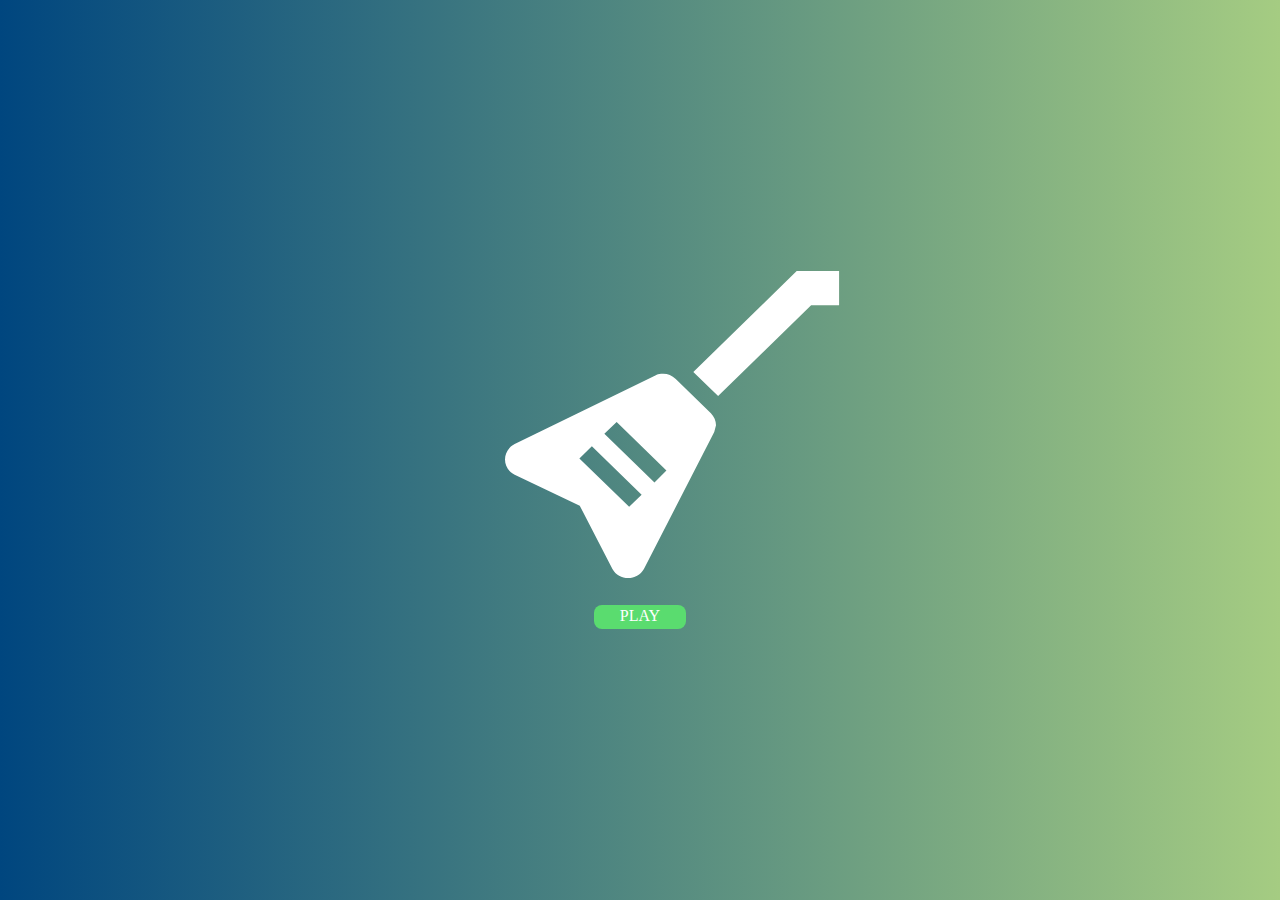
<file: index.html>
<!DOCTYPE html>
<html lang="en">
<head>
    <meta charset="UTF-8">
    <meta http-equiv="X-UA-Compatible" content="IE=edge">
    <meta name="viewport" content="width=device-width, initial-scale=1.0">
    <link rel="stylesheet" href="/styles/style.css">
    <title>instrumento</title>
</head>
<body>
   <section class="home">
    <img class="home__logo" src="/assets/logo.svg" alt="logo">
    <a class="home__buttom" href="/landing.html">play</a>
   </section> 
</body>
</html>
</file>
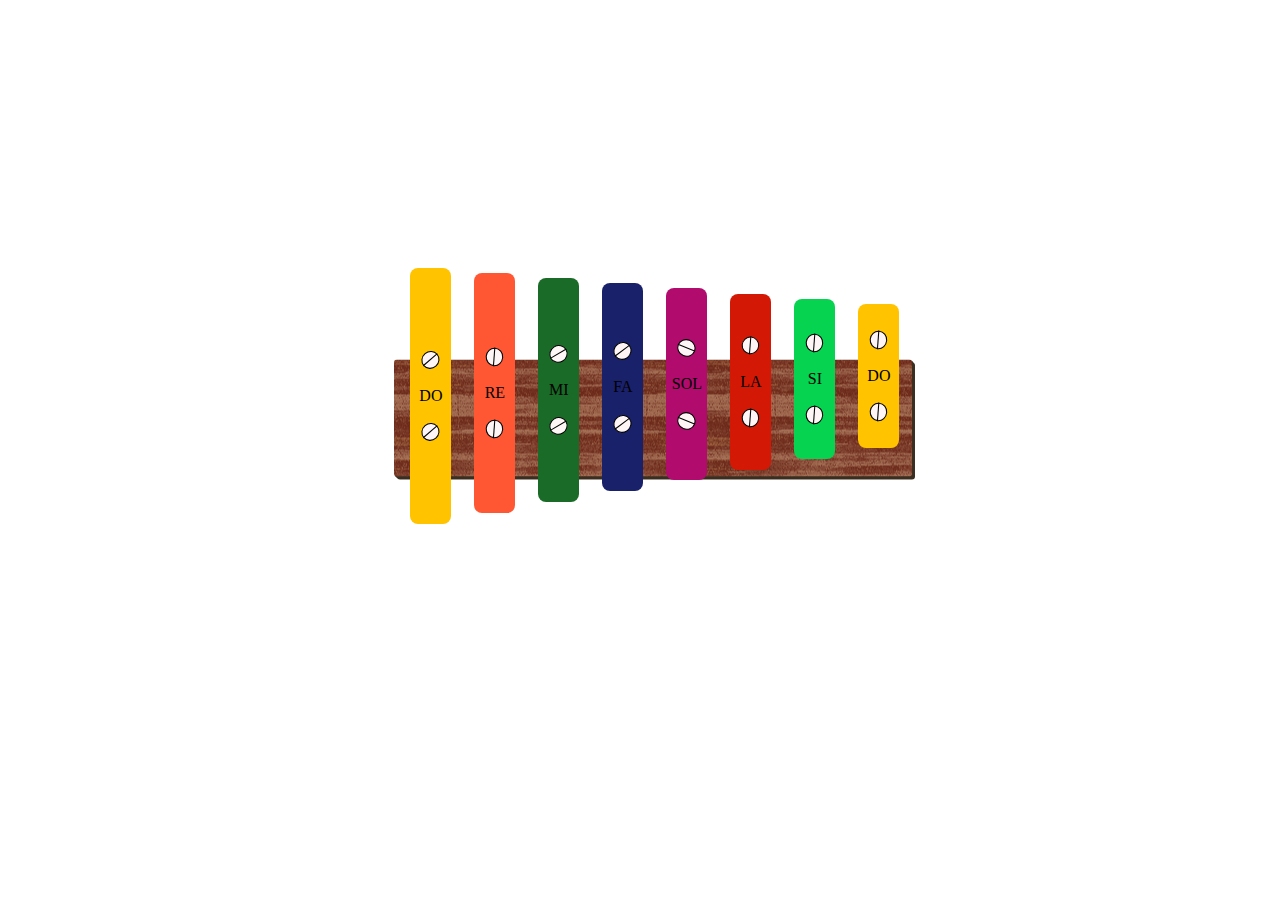
<file: isntrumento.html>
<!DOCTYPE html>
<html lang="en">
<head>
    <meta charset="UTF-8">
    <meta http-equiv="X-UA-Compatible" content="IE=edge">
    <meta name="viewport" content="width=device-width, initial-scale=1.0">
    <link rel="stylesheet" href="/styles/isntrumentos.css">
    <title>Musica</title>
</head>
<body>
    <section class="instrument">
        <div class="instrument__base">

        </div>
        <ul class="instrument__container">
            <li onclick="jsNota(523)" class="tecla1"> <img src="/assets/screw.svg" alt="tornillo"> <p>do</p> <img src="/assets/screw.svg" alt=""> </li>
            <li onclick="jsNota(587)" class="tecla2"><img src="/assets/screw.svg" alt="tornillo"> <p>re</p> <img src="/assets/screw.svg" alt=""></li>
            <li onclick="jsNota(659)" class="tecla3"><img src="/assets/screw.svg" alt="tornillo"> <p>mi</p> <img src="/assets/screw.svg" alt=""></li>
            <li onclick="jsNota(698)" class="tecla4"><img src="/assets/screw.svg" alt="tornillo"> <p>fa</p> <img src="/assets/screw.svg" alt=""></li>
            <li onclick="jsNota(783)" class="tecla5"><img src="/assets/screw.svg" alt="tornillo"> <p>sol</p> <img src="/assets/screw.svg" alt=""></li> <!--conga, tambor...-->
            <li onclick="jsNota(880)" class="tecla4"><img src="/assets/screw.svg" alt="tornillo"> <p>la</p> <img src="/assets/screw.svg" alt=""></li>
            <li onclick="jsNota(987)" class="tecla4"><img src="/assets/screw.svg" alt="tornillo"> <p>si</p> <img src="/assets/screw.svg" alt=""></li>
            <li onclick="jsNota(1200)" class="tecla4"><img src="/assets/screw.svg" alt="tornillo"> <p>do</p> <img src="/assets/screw.svg" alt=""></li>
        </ul>
        
    </section>
    
    <script src="/app.js"></script>
</body>
</html>
</file>
<file: styles/style.css>
:root{
    --bgColor:linear-gradient(90deg, #00467F 0%, #A5CC82 100%); 
    --btColor:#5ADC6F;
    --txtColor: #ffffff; 
}

body{
    margin: 0;
    padding: 0;
}
.home{
    width: 100vw;
    height: 100vh;
    background: var(--bgColor);
    display: flex;
    flex-direction: column;
    justify-content: center;
    align-items: center;
}
.home__logo{
    margin-left: 5%;
}
.home__buttom{
    padding: 0.2% 2% 0.3% 2% ;
    margin-top: 2%;
    background: var(--btColor) ;
    border-radius: 0.5rem;
    text-decoration: none;
    color: var(--txtColor);
    text-transform: uppercase;
}
</file>
<file: styles/isntrumentos.css>
:root{
    --colorBase: #6B281A;
    --colorDo: #FFC300;
    --colorRe:#FF5733;
    --colorMi:#1A6B28;
    --colorFa:#1A216B;
    --colorSol:#B10B6D;
    --colorLa:#D31906;
    --colorSi:#06D34F;
    
}
.instrument{
    display: flex;
    justify-content: center;
    align-items: center;
    height: 100vh;
}
.instrument__base{
    width: 41%;
    height: 13%;
    top: 2%;
    left: 1%;
    background-image: url("/assets/wood.png");
    background-color: var(--colorBase);
    transform: translateY(-50%);
    border-radius: 3px;
    box-shadow: 1px 1px #3a2f21, 1px 1px #3a2f21, 2px 2px #3a2f21, 3px 3px #3a2f21;
    position: relative;
}

.instrument__container{
    display: flex;
    justify-content: space-around;
    position: absolute;
    width: 40%;
    top: 28%;
    
}
.instrument__container li{
    height: 12rem;
    width: 8%;
    border-radius: 0.5rem;
    background-color: red;
    margin-right: 2%;
    /*margin: 5% auto;*/
    list-style: none;
}
.instrument__container li:nth-child(1){
    display: flex;
    flex-direction: column;
    align-items: center;
    justify-content: center;
    height: 16rem;
    background-color: var(--colorDo);
}
.instrument__container li:nth-child(1) img{
    width: 46%;
    transform: rotate(45deg);
}
.instrument__container li:nth-child(1) p{
    text-transform: uppercase;
    margin: 42% 0;
}
.instrument__container li:nth-child(2){
    display: flex;
    flex-direction: column;
    align-items: center;
    justify-content: center;
    height: 15rem;
    margin-top: 1%;
    background-color: var(--colorRe);
}
.instrument__container li:nth-child(2) img{
    width: 46%;
}
.instrument__container li:nth-child(2) p{
    text-transform: uppercase;
    margin: 42% 0;
}
.instrument__container li:nth-child(3){
    display: flex;
    flex-direction: column;
    align-items: center;
    justify-content: center;
    height: 14rem;
    margin-top: 2%;
    background-color: var(--colorMi);
}
.instrument__container li:nth-child(3) img{
    width: 46%;
    transform: rotate(55deg);
}
.instrument__container li:nth-child(3) p{
    text-transform: uppercase;
    margin: 42% 0;
}
.instrument__container li:nth-child(4){
    display: flex;
    flex-direction: column;
    align-items: center;
    justify-content: center;
    height: 13rem;
    margin-top: 3%;
    background-color: var(--colorFa);
}
.instrument__container li:nth-child(4) img{
    width: 46%;
    transform: rotate(49deg);
}
.instrument__container li:nth-child(4) p{
    text-transform: uppercase;
    margin: 42% 0;
}
.instrument__container li:nth-child(5){
    display: flex;
    flex-direction: column;
    align-items: center;
    justify-content: center;
    height: 12rem;
    margin-top: 4%;
    background-color: var(--colorSol);
}
.instrument__container li:nth-child(5) img{
    width: 46%;
    transform: rotate(108deg);
}
.instrument__container li:nth-child(5) p{
    text-transform: uppercase;
    margin: 42% 0;
}
.instrument__container li:nth-child(6){
    display: flex;
    flex-direction: column;
    align-items: center;
    justify-content: center;
    height: 11rem;
    margin-top: 5%;
    background-color: var(--colorLa);
}
.instrument__container li:nth-child(6) img{
    width: 46%;
}
.instrument__container li:nth-child(6) p{
    text-transform: uppercase;
    margin: 42% 0;
}
.instrument__container li:nth-child(7){
    display: flex;
    flex-direction: column;
    align-items: center;
    justify-content: center;
    height: 10rem;
    margin-top: 6%;
    background-color: var(--colorSi);
}
.instrument__container li:nth-child(7) img{
    width: 46%;
}
.instrument__container li:nth-child(7) p{
    text-transform: uppercase;
    margin: 42% 0;
}
.instrument__container li:nth-child(8){
    display: flex;
    flex-direction: column;
    align-items: center;
    justify-content: center;
    height: 9rem;
    margin-top: 7%;
    background-color: var(--colorDo);
}
.instrument__container li:nth-child(8) img{
    width: 46%;
}
.instrument__container li:nth-child(8) p{
    text-transform: uppercase;
    margin: 42% 0;
}
</file>
